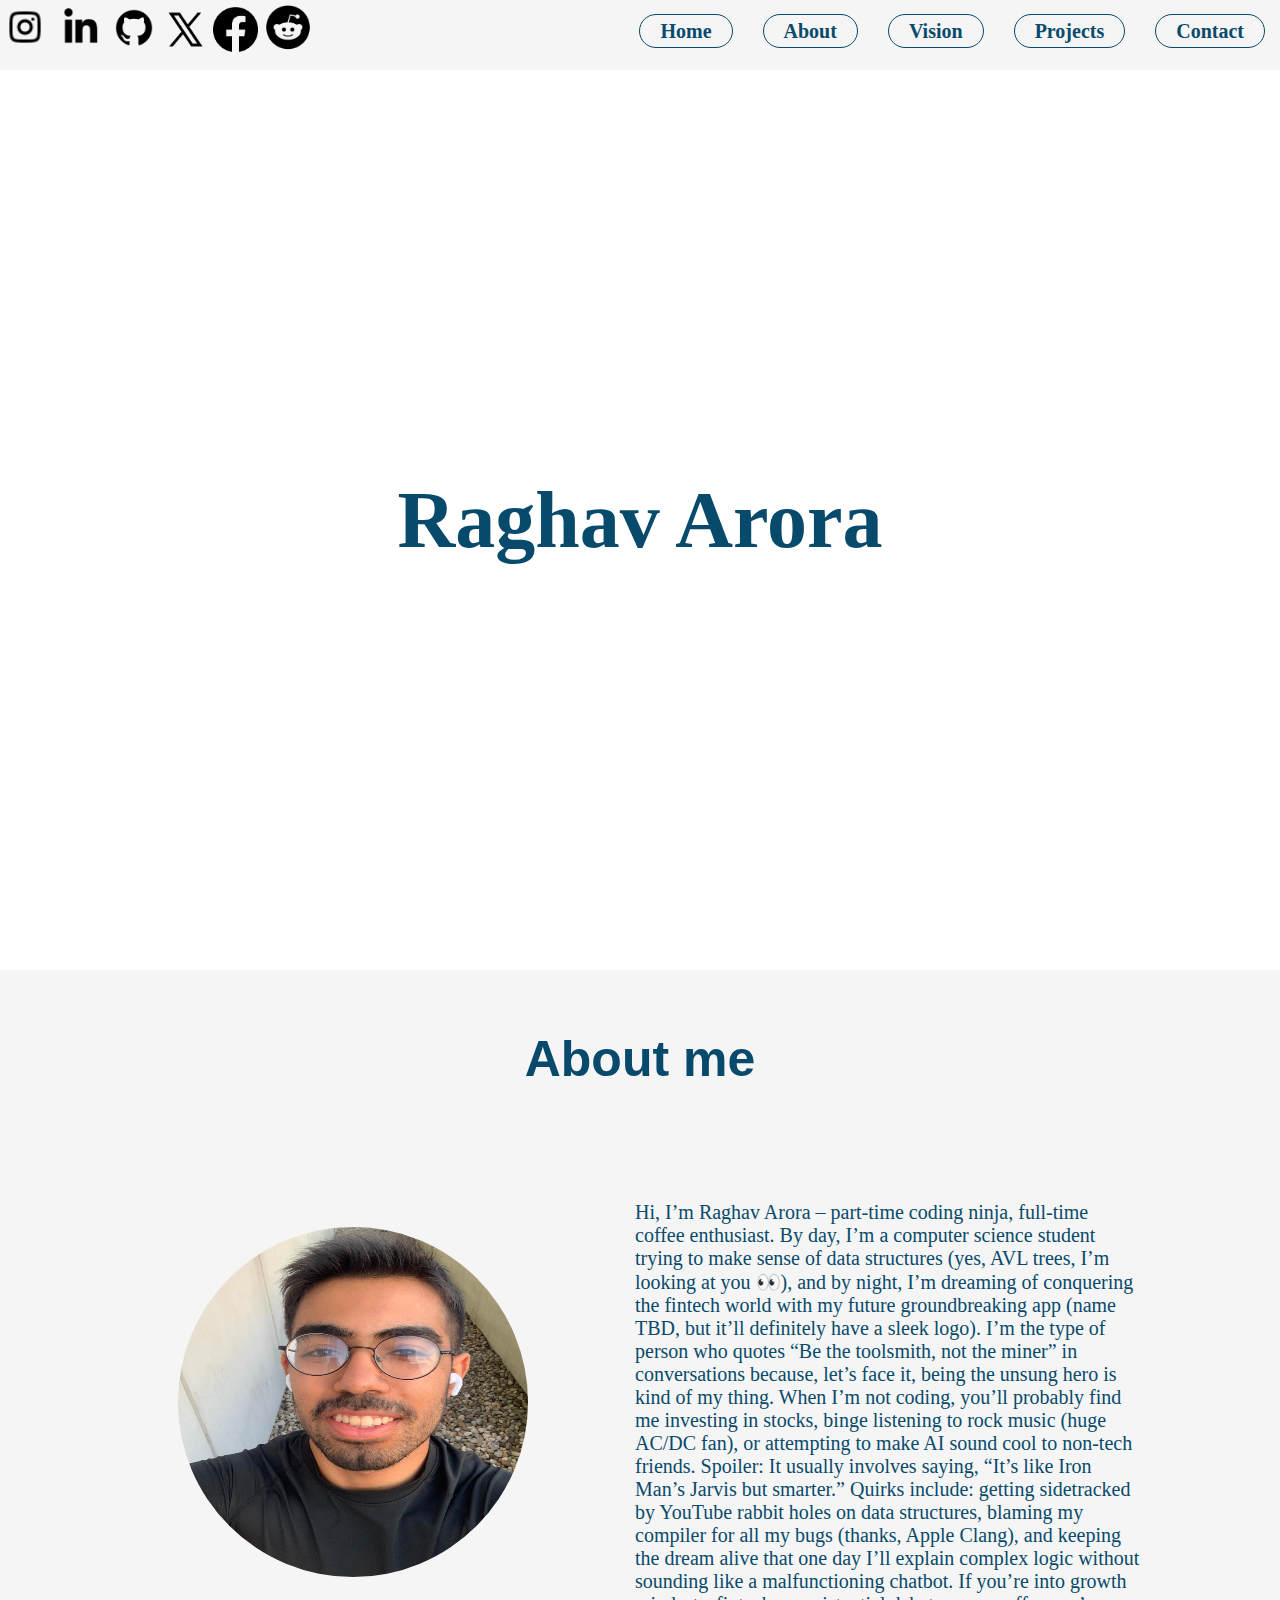
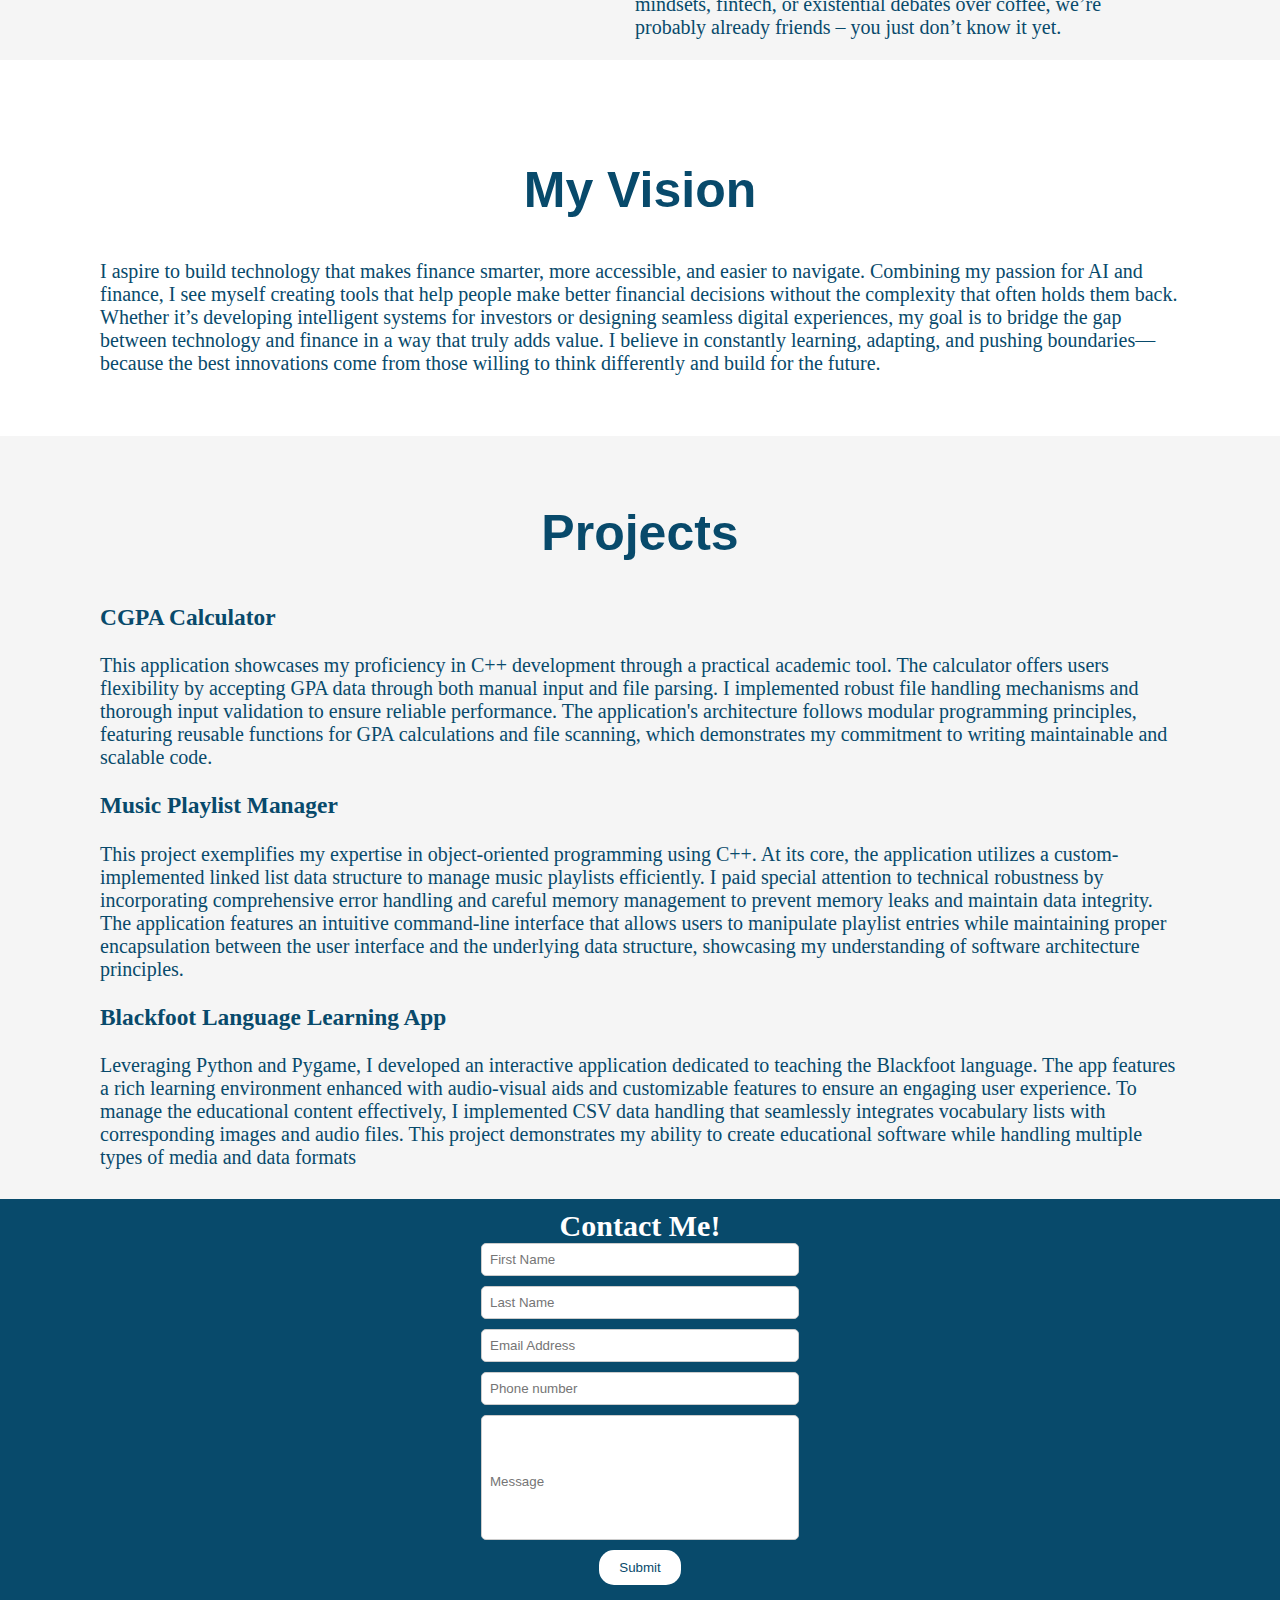
<file: index.html>
<!DOCTYPE html>
<html lang="en">
<head>
    <meta charset="UTF-8">
    <meta name="viewport" content="width=device-width, initial-scale=1.0">
    
    <title>Raghav Arora</title>

    <link rel="icon" href="favicon/fav5.ico" type="image/icon">
    <link rel="stylesheet" href="CSS/style.css">

</head>
<body>
    <nav>
        <div class="tabs">
    <ul>
        
        <li><a href = "#home"><b>Home</b></a></li>
        <li><a href = "#about"><b>About</b></a></li>
        <li><a href = "#vision"><b>Vision</b></a></li>
        <li><a href = "#projects"><b>Projects</b></a></li>
        <li><a href = "#contact"><b>Contact</b></a></li>
    </ul>
    </div>
        </div class = "social">


            <a href="https://www.instagram.com/raghavarora_6/"><img src="Emblems/ig.png" style="width: 50px;height: 50px;"></a>

            <a href="https://www.linkedin.com/in/raghav-arora-38621424b/"><img src="Emblems/in.png" style="width: 50px;height: 50px;"></a>
            <a href="https://github.com/Rarora18"><img src="Emblems/gh.png" style="width: 48px;height: 48px;"></a>
            <a href="https://x.com/Raurarora"><img src="Emblems/x.png" style="width: 45px;height: 45px;"></a>            
            <a href="https://www.facebook.com/profile.php?id=100094666456098"><img src="Emblems/fb.png" style="width: 45px;height: 45px;"></a>            
            <a href="https://www.reddit.com/user/Raghav_-_/"><img src="Emblems/reddit.png" style="width: 50px;height: 50px; padding-top: 2px;"></a>
        </div>
        </nav>
    <section id="home">
    <div class = "intro">

       <h1>Raghav Arora</h1>
    
  </div>
  </section>
<section id = "about" style="background-color: whitesmoke;">
    <div>
        <h2 style="text-align: center; font-size:50px ; margin: 0px; padding-top: 60px; font-family: Impact, Haettenschweiler, 'Arial Narrow Bold', sans-serif;">
            About me
        </h2>
    </div>

    <div class="about-cont">
    <div class="about-img">
    <img src="raghav.jpeg" alt="Raghav Arora" style="width: 350px; height: 350px; border-radius: 50%; margin-top: 90px;">
    </div>
  
    <div class="about-text">

    <p><br><br><br><br>Hi, I’m Raghav Arora – part-time coding ninja, full-time coffee enthusiast.
         By day, I’m a computer science student trying to make sense of data structures (yes, 
         AVL trees, I’m looking at you 👀), and by night, I’m dreaming of conquering the fintech
          world with my future groundbreaking app (name TBD, but it’ll definitely have a 
          sleek logo).
        I’m the type of person who quotes “Be the toolsmith, not the miner” in conversations 
        because, let’s face it, being the unsung hero is kind of my thing. When I’m not coding, 
        you’ll probably find me investing in stocks, binge listening to rock music (huge AC/DC fan), or
         attempting to make AI sound cool to non-tech friends. Spoiler: It usually involves 
         saying, “It’s like Iron Man’s Jarvis but smarter.”
        
        Quirks include: getting sidetracked by YouTube rabbit holes on data structures, 
        blaming my compiler for all my bugs (thanks, Apple Clang), and keeping the dream alive
         that one day I’ll explain complex logic without sounding like a malfunctioning chatbot.
        
        If you’re into growth mindsets, fintech, or existential debates over coffee, we’re 
        probably already friends – you just don’t know it yet.</p>
        
    </div>
    </div>
    <!-- </div> -->
</section>

<section id="vision" style="padding: 1px 100px; margin-bottom: 40px;">
<h2 style="text-align: center; font-size: 50px; font-family: Impact, Haettenschweiler, 'Arial Narrow Bold', sans-serif;">
    <br>My Vision
</h2>
    
<p>
    I aspire to build technology that makes finance smarter, more accessible, and easier 
    to navigate. Combining my passion for AI and finance, I see myself creating tools that
     help people make better financial decisions without the complexity that often holds 
     them back. Whether it’s developing intelligent systems for investors or designing 
     seamless digital experiences, my goal is to bridge the gap between technology and 
     finance in a way that truly adds value. I believe in constantly learning, adapting, 
     and pushing boundaries—because the best innovations come from those willing to think
      differently and build for the future.

</p>

</section>
<section id="projects" class="projects" style="background-color: whitesmoke; padding: 10px 100px; margin-bottom: 0px;">
    <h2 style="text-align: center; font-size: 50px;margin-top: 0px; font-family: Impact, Haettenschweiler, 'Arial Narrow Bold', sans-serif;"><br>Projects</h2>
    <h3>CGPA Calculator</h3>
    <p>
        This application showcases my proficiency in C++ development through a practical academic tool.
        The calculator offers users flexibility by accepting GPA data through both manual input and file parsing. 
        I implemented robust file handling mechanisms and thorough input validation to ensure reliable performance. 
        The application's architecture follows modular programming principles, featuring reusable functions for GPA 
        calculations and file scanning, which demonstrates my commitment to writing maintainable and scalable code.
    </p>
    <h3>Music Playlist Manager</h3>
   <p>This project exemplifies my expertise in object-oriented programming using C++. At its core, 
    the application utilizes a custom-implemented linked list data structure to manage music playlists 
    efficiently. I paid special attention to technical robustness by incorporating comprehensive error 
    handling and careful memory management to prevent memory leaks and maintain data integrity. 
    The application features an intuitive command-line interface that allows users to manipulate playlist 
    entries while maintaining proper encapsulation between the user interface and the underlying data 
    structure, showcasing my understanding of software architecture principles.

    </p>
    <h3>Blackfoot Language Learning App</h3>

    <p>
 Leveraging Python and Pygame, I developed an interactive application dedicated to teaching the 
Blackfoot language. The app features a rich learning environment enhanced with audio-visual aids 
and customizable features to ensure an engaging user experience. To manage the educational content 
effectively, I implemented CSV data handling that seamlessly integrates vocabulary lists with 
corresponding images and audio files. This project demonstrates my ability to create educational
 software while handling multiple types of media and data formats
    </p>
</section>

  <section id = "contact" class="form">
  <!-- <div class = "form"> -->
    <h2 class="contact">Contact Me!</h2>
    <form>
 
    <div class="name">
        <div>
            <input type = "text" id = "fname" name = "fname" size = "30" placeholder="First Name" required>

        </div>
        <div>
            <input type = "text" id = "lname" name = "lname" size = "30" placeholder="Last Name"required>

        </div>
        <div>
            <input type = "text" id = "email" name = "email" size = "30" placeholder="Email Address"required>

        </div>
        <div>
            <input type = "text" id = "phone" name = "phone" size = "30" placeholder="Phone number"required>

        </div>
        <div>
            <input type = "text" id = "" name = "name" size = "30"placeholder="Message"required style="height: 100px; padding-top: 15px;">

        </div>
        <button type="submit" class="submit">Submit</button>


    </div>

</form>
    </section>


  </div>
</body>
</html>
</file>
<file: CSS/style.css>
body {
    color:rgb(8, 74, 107);
    font-size: 20px;
    background-color: rgb(255, 255, 255);
    margin: 0px;
    padding: 0px;
    font-family: 'Times New Roman', Times, serif
}
.intro {
    color: rgb(8, 74, 107);
    font-family:Impact;
    align-items: center;
    justify-content: center;
    width: 100%;
    height:100vh;
    display: flex;
    font-size: 40px;
    margin: 0;
}
ul {
    float: right;
}
ul li {
    display: inline-block;
    justify-content: end;
    
    margin-right: 20px;
    margin-left: 30px;


}
ul li a{
    text-decoration: none;
    color: rgb(8, 74, 107);
    border: 1px solid;
    padding: 5px 20px;
    border: 5px 10px;
    border-radius: 20px;
}
ul li a:hover{
    background-color:rgb(8, 74, 107) ;
    color: white;

    transition: 0.8s ease;
    

}
.contact{
    text-align: center;
    padding-top: 10px;
    margin: 0px;
    
}
.form{
    background-color: rgb(8, 74, 107);
    color: white;
}
.name {
display: flex;
flex-direction: column; 
align-items: center; 
justify-content: center; 
gap: 10px; 
margin: auto; 
width: fit-content; 
padding-bottom: 60px;
}

input {
width: 300px; 
padding: 8px;
border-radius: 5px;
border: 1px solid #ccc;
}
.submit {
background-color: white;
color: rgb(8, 74, 107);
border-radius: 15px;
border: none;
padding: 10px 20px;
}
.submit:hover {
background-color: whitesmoke;
color: rgb(8, 74, 107);
}

nav {

width: 100vw;
background-color: whitesmoke;
color: white;
font-size: 20px;
font-family: Impact;
position: sticky;
top: 0;
margin: 0;
height: 70px;
}

.tabs ul {
display: flex;
justify-content: flex-end;
list-style-type: none;
}

.tabs ul li {
margin: 0 15px;
}

html {
scroll-behavior: smooth;
}

.section {
height: 100vh; 
padding: 50px;
text-align: center;
}
.about-cont {
display: flex; 
align-items: center; 
justify-content: center; 
gap: 30px; 
max-width: 100%;
margin: auto;
background-color: whitesmoke;
flex-direction: row; 
padding: 1px 100px

}

.about-img{
flex: 1; 
object-fit: cover;
text-align: center;
margin-bottom: 30px;

}
.about-img img {
width: 140%; 
max-width: 500px;
height: auto; 
border-radius: 50%;
object-position: 90% 100%;

}

.about-text {
flex: 1; 
object-fit: cover;
text-align: left;
padding-right: 40px;
}
.abtitle {
text-align: center; 
font-size: 2em; 
margin-bottom: 20px;
position: absolute;
top: 700px;
font-family: Impact;
}
</file>
